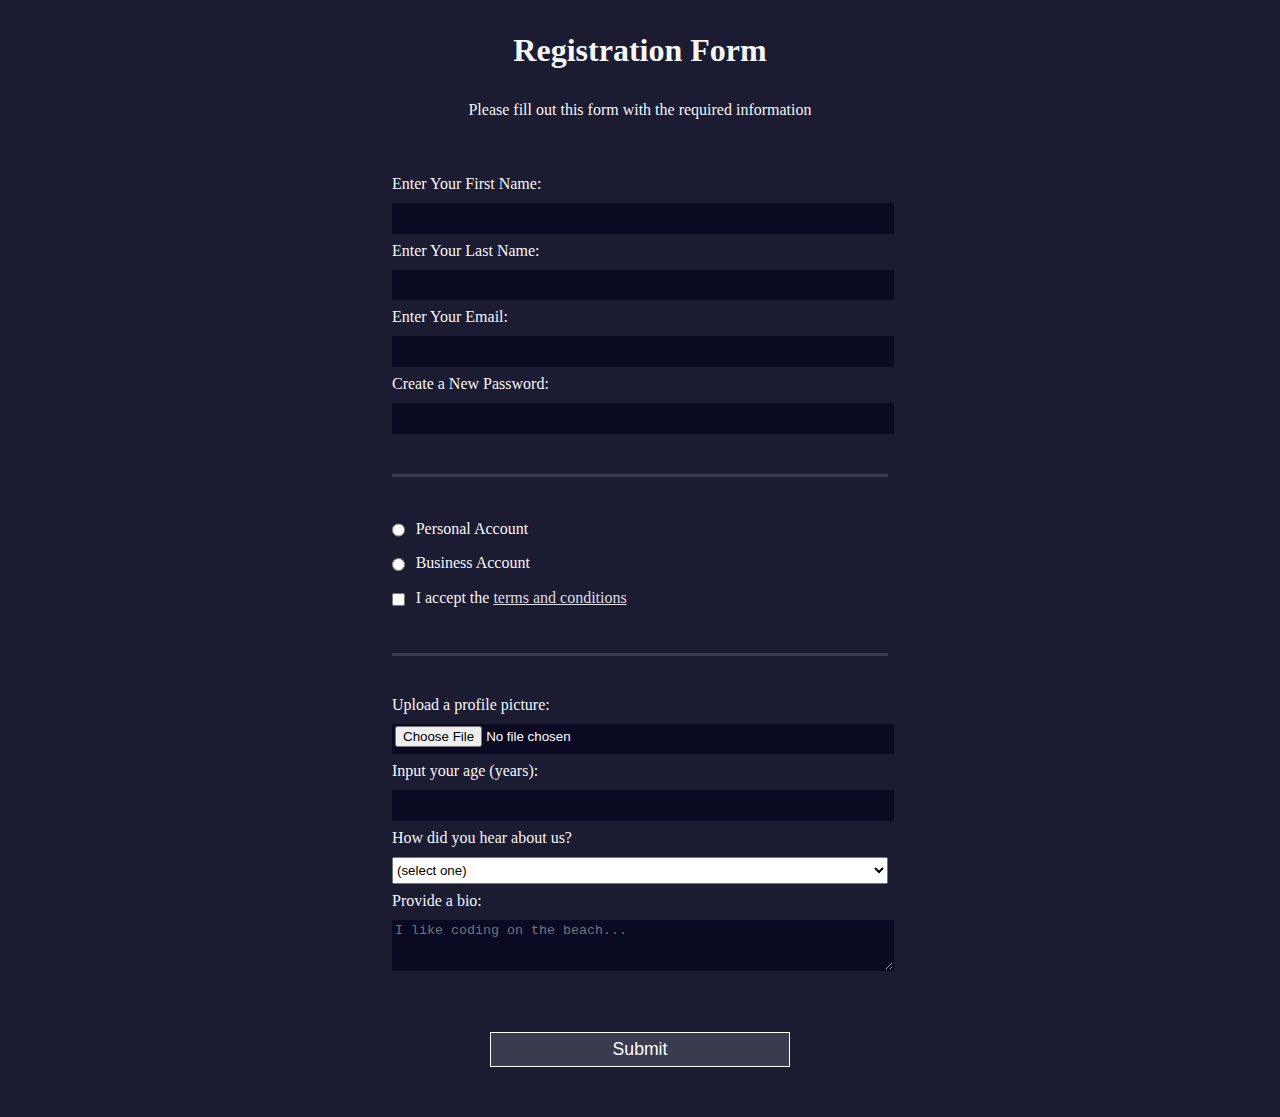
<file: HTML CSS/Registration Form/reg_form.html>
<!DOCTYPE html>
<html lang="en">
  <head>
    <meta charset="UTF-8">
    <title>Registration Form</title>
    <link rel="stylesheet" href="reg_form.css" />
  </head>
  <body>
    <h1>Registration Form</h1>
    <p>Please fill out this form with the required information</p>
    <form action='https://register-demo.freecodecamp.org'>
      <fieldset>
        <label>Enter Your First Name: <input type="text" name="first-name" required /></label>
        <label>Enter Your Last Name: <input type="text" name="last-name" required /></label>
        <label>Enter Your Email: <input type="email" name="email" required /></label>
        <label>Create a New Password: <input type="password" name="password" pattern="[a-z0-5]{8,}" required /></label>
      </fieldset>
      <fieldset>
        <label><input type="radio" name="account-type" class="inline" /> Personal Account</label>
        <label><input type="radio" name="account-type" class="inline" /> Business Account</label>
        <label>
          <input type="checkbox" name="terms" class="inline" required /> I accept the <a href="https://www.freecodecamp.org/news/terms-of-service/">terms and conditions</a>
        </label>
      </fieldset>
      <fieldset>
        <label>Upload a profile picture: <input type="file" name="file" /></label>
        <label>Input your age (years): <input type="number" name="age" min="13" max="120" />
        </label>
        <label>How did you hear about us?
          <select name="referrer">
            <option value="">(select one)</option>
            <option value="1">freeCodeCamp News</option>
            <option value="2">freeCodeCamp YouTube Channel</option>
            <option value="3">freeCodeCamp Forum</option>
            <option value="4">Other</option>
          </select>
        </label>
        <label>Provide a bio:
          <textarea name="bio" rows="3" cols="30" placeholder="I like coding on the beach..."></textarea>
        </label>
      </fieldset>
      <input type="submit" value="Submit" />
    </form>
  </body>
</html>
</file>
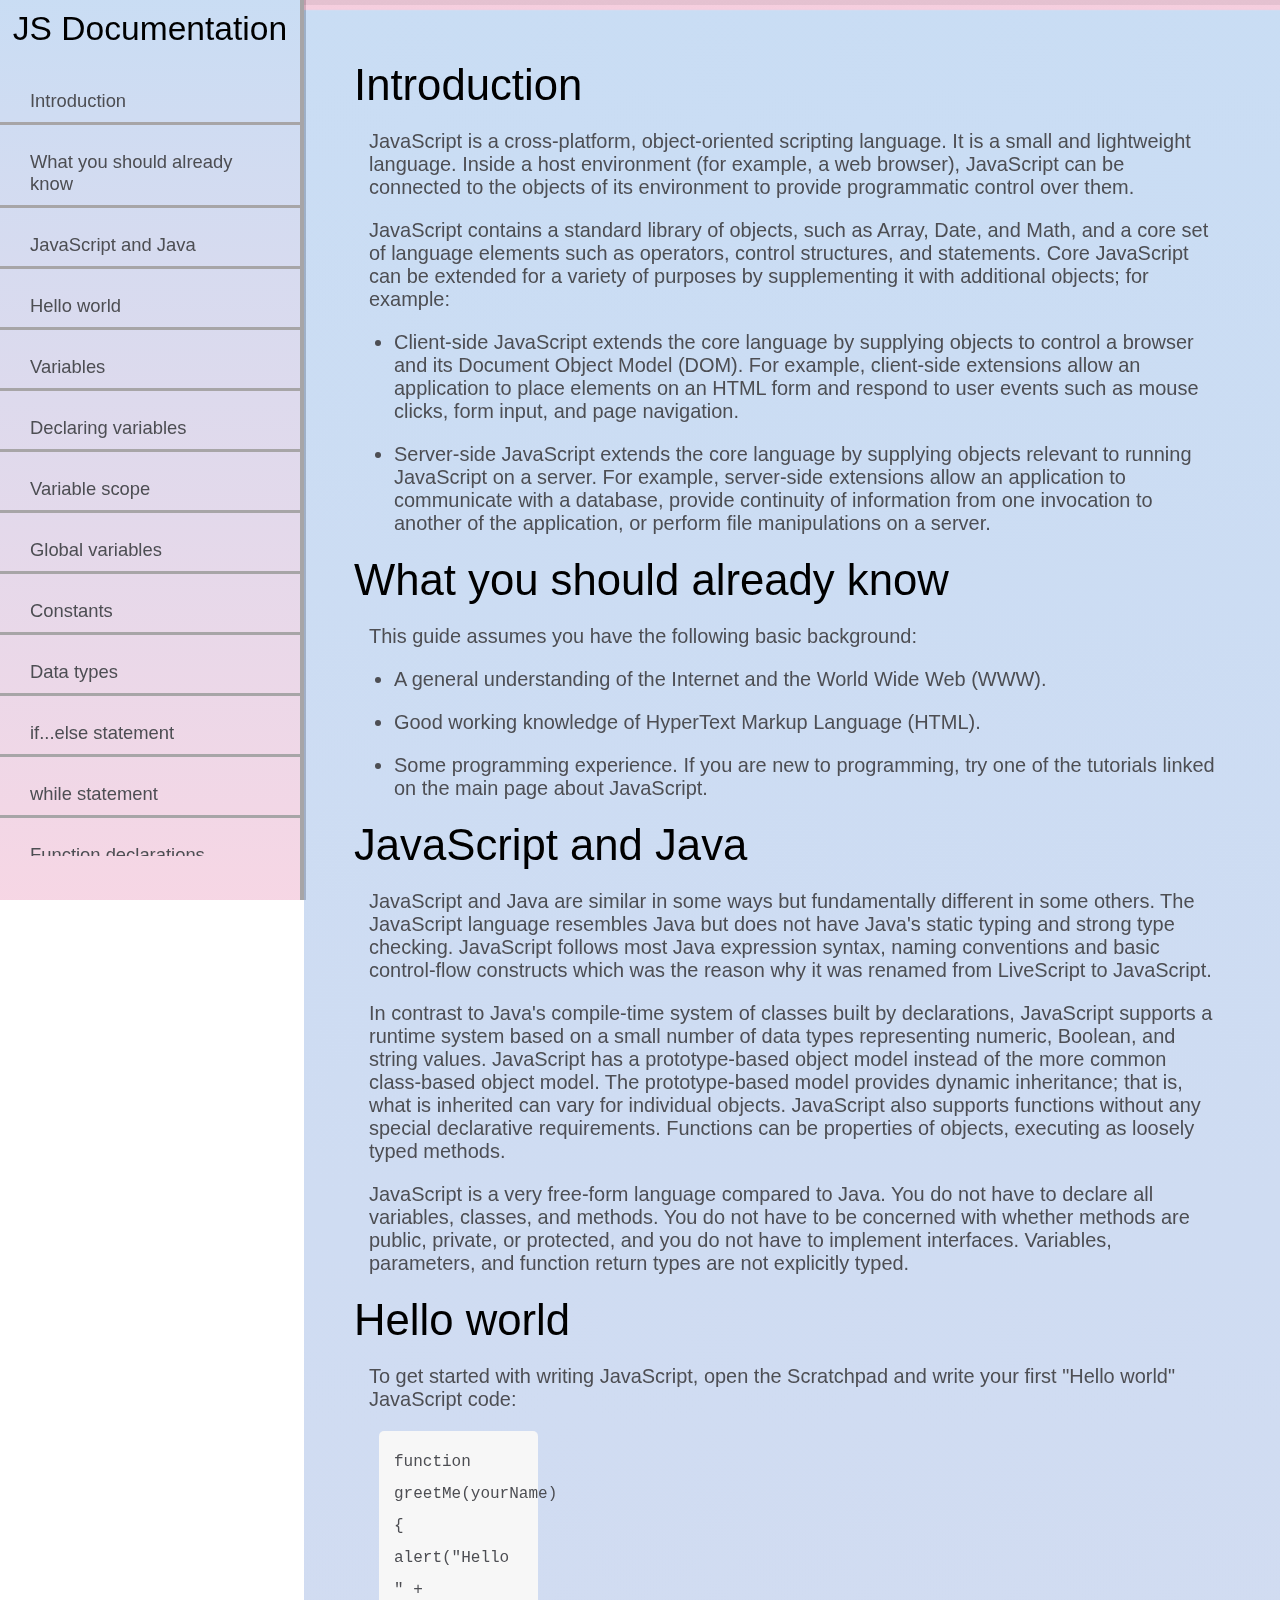
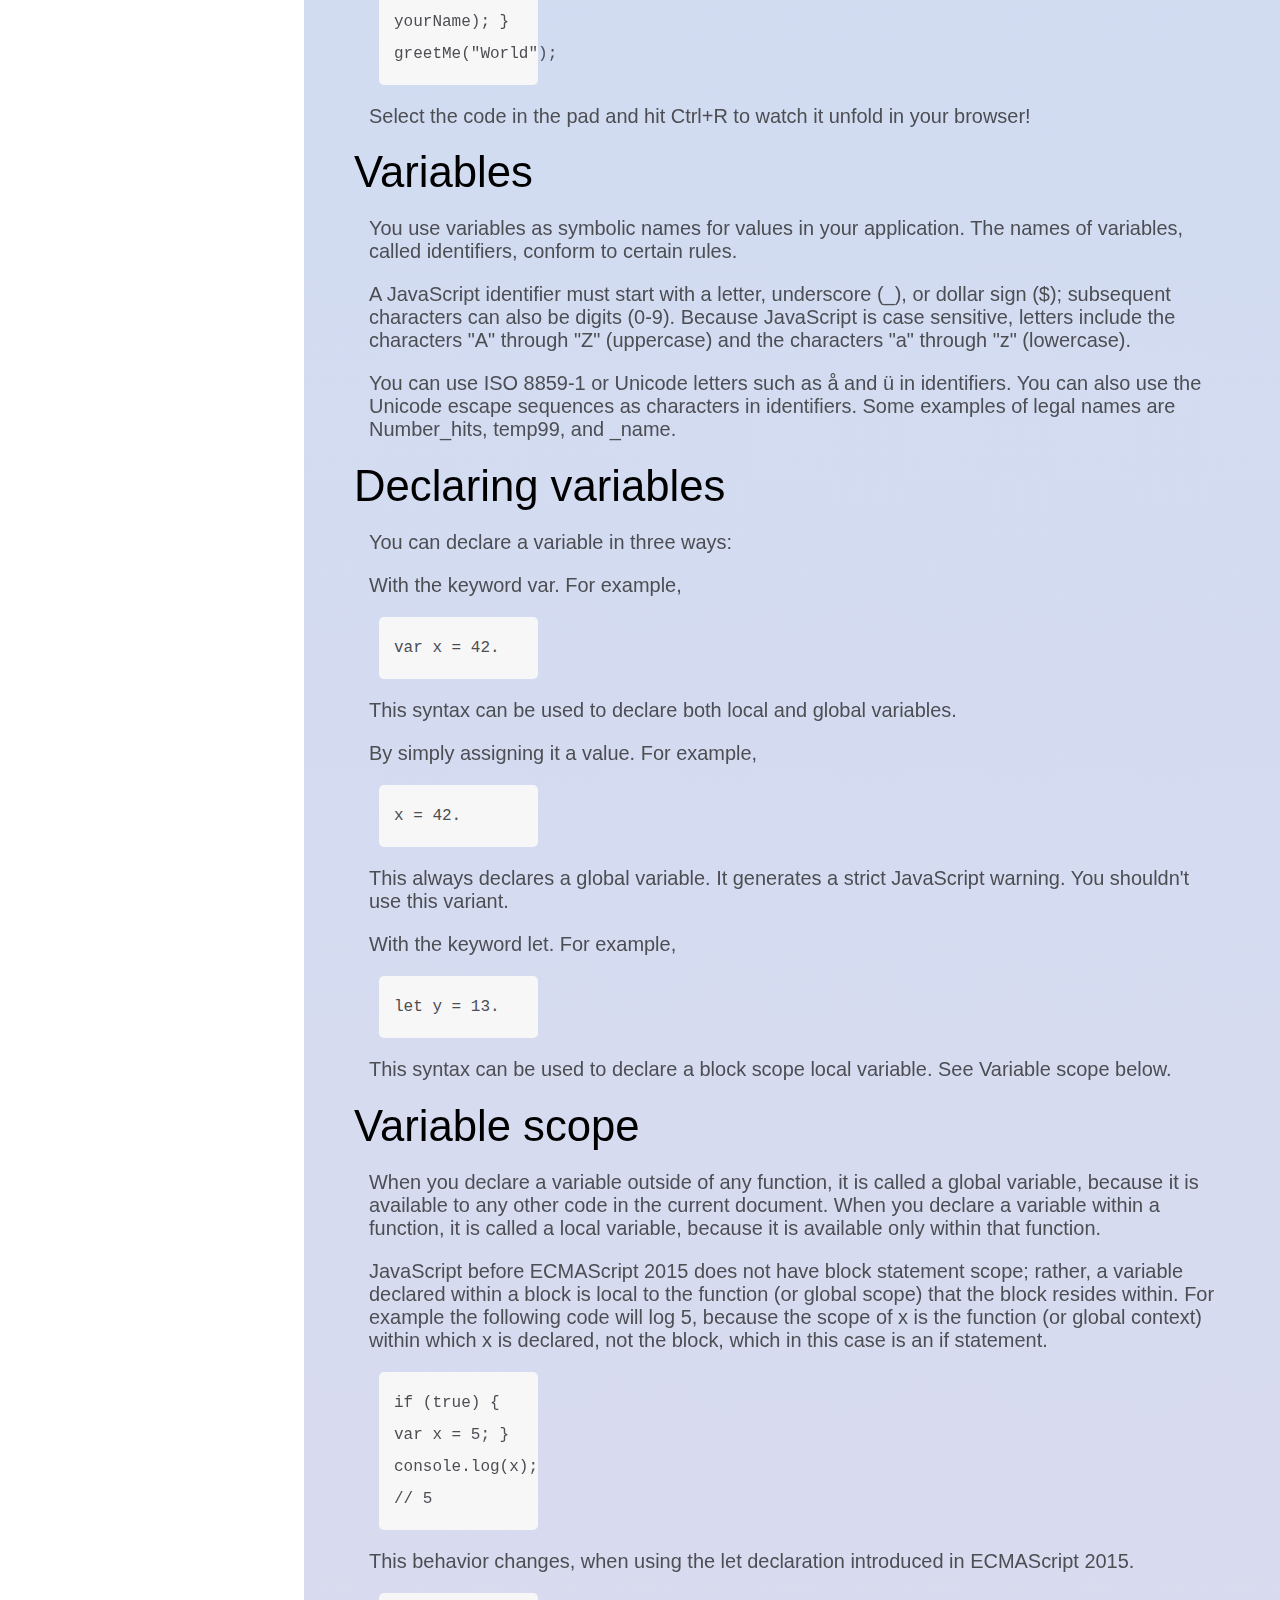
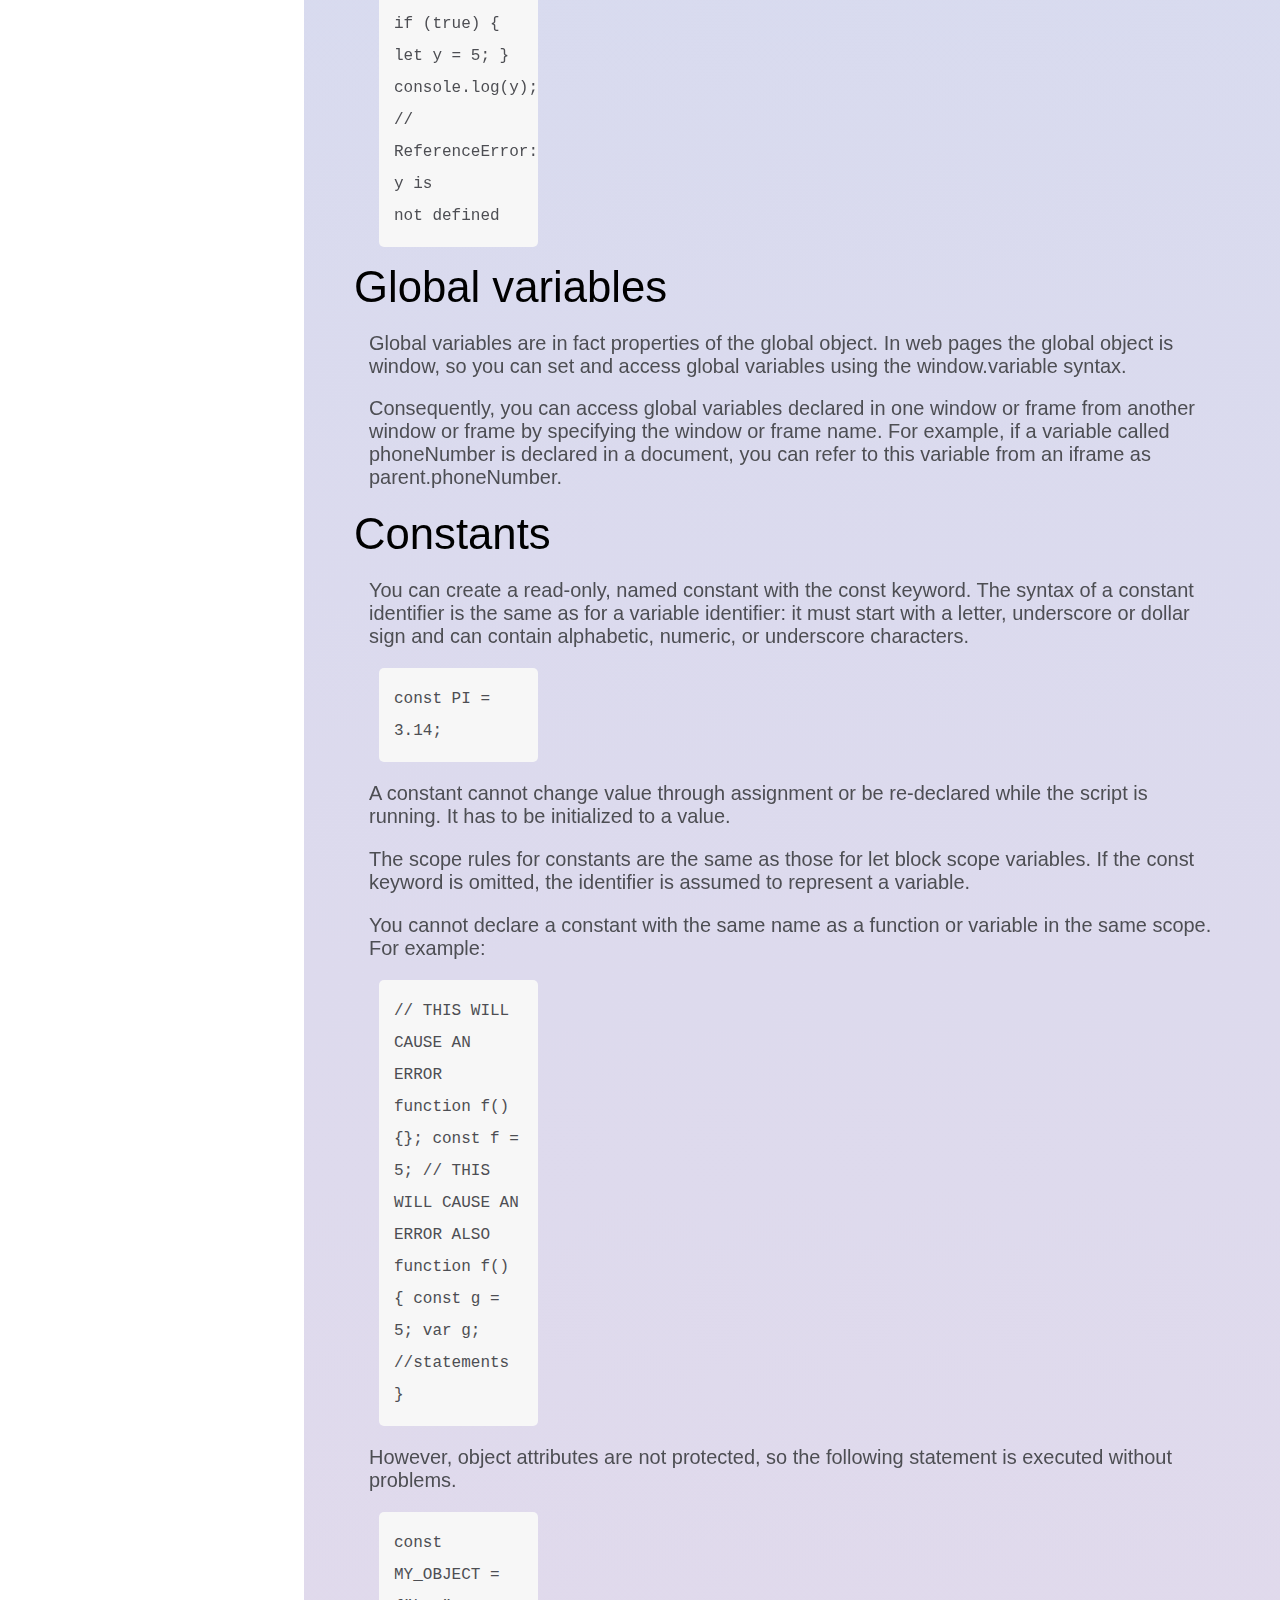
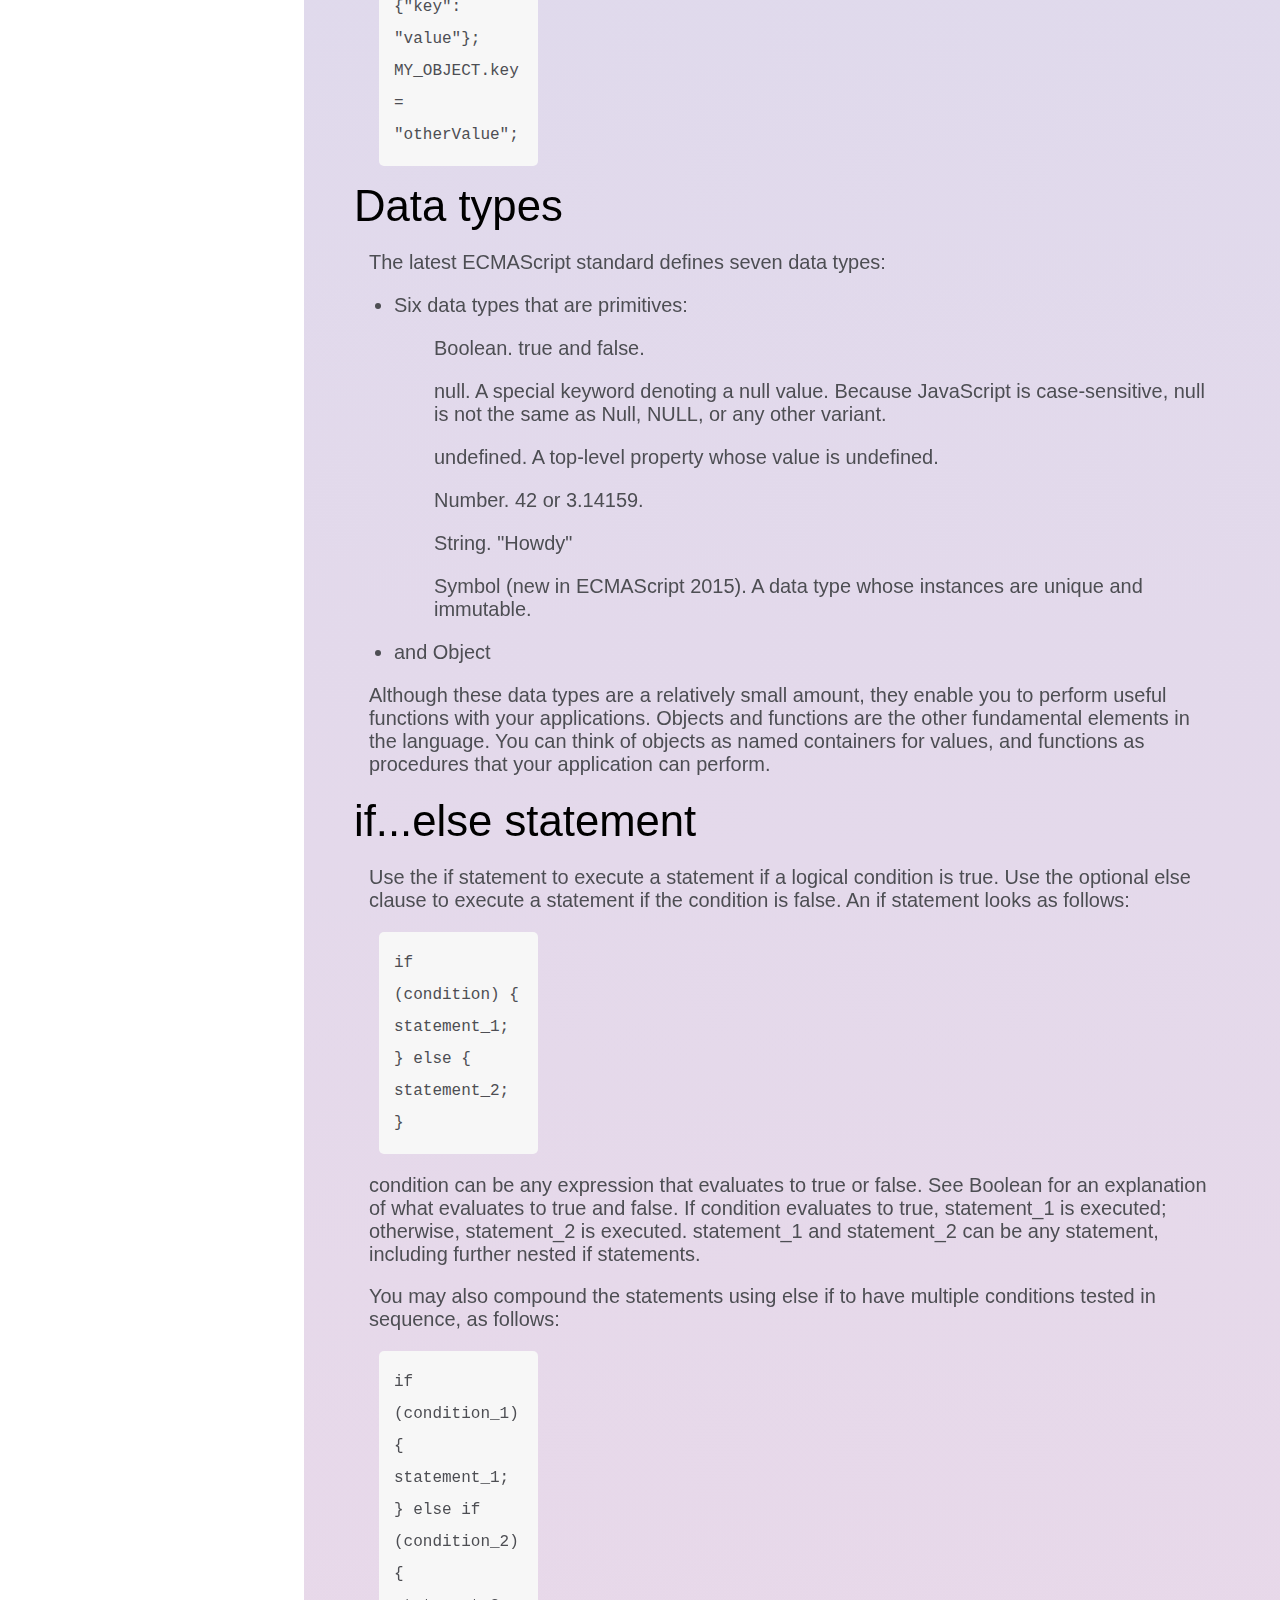
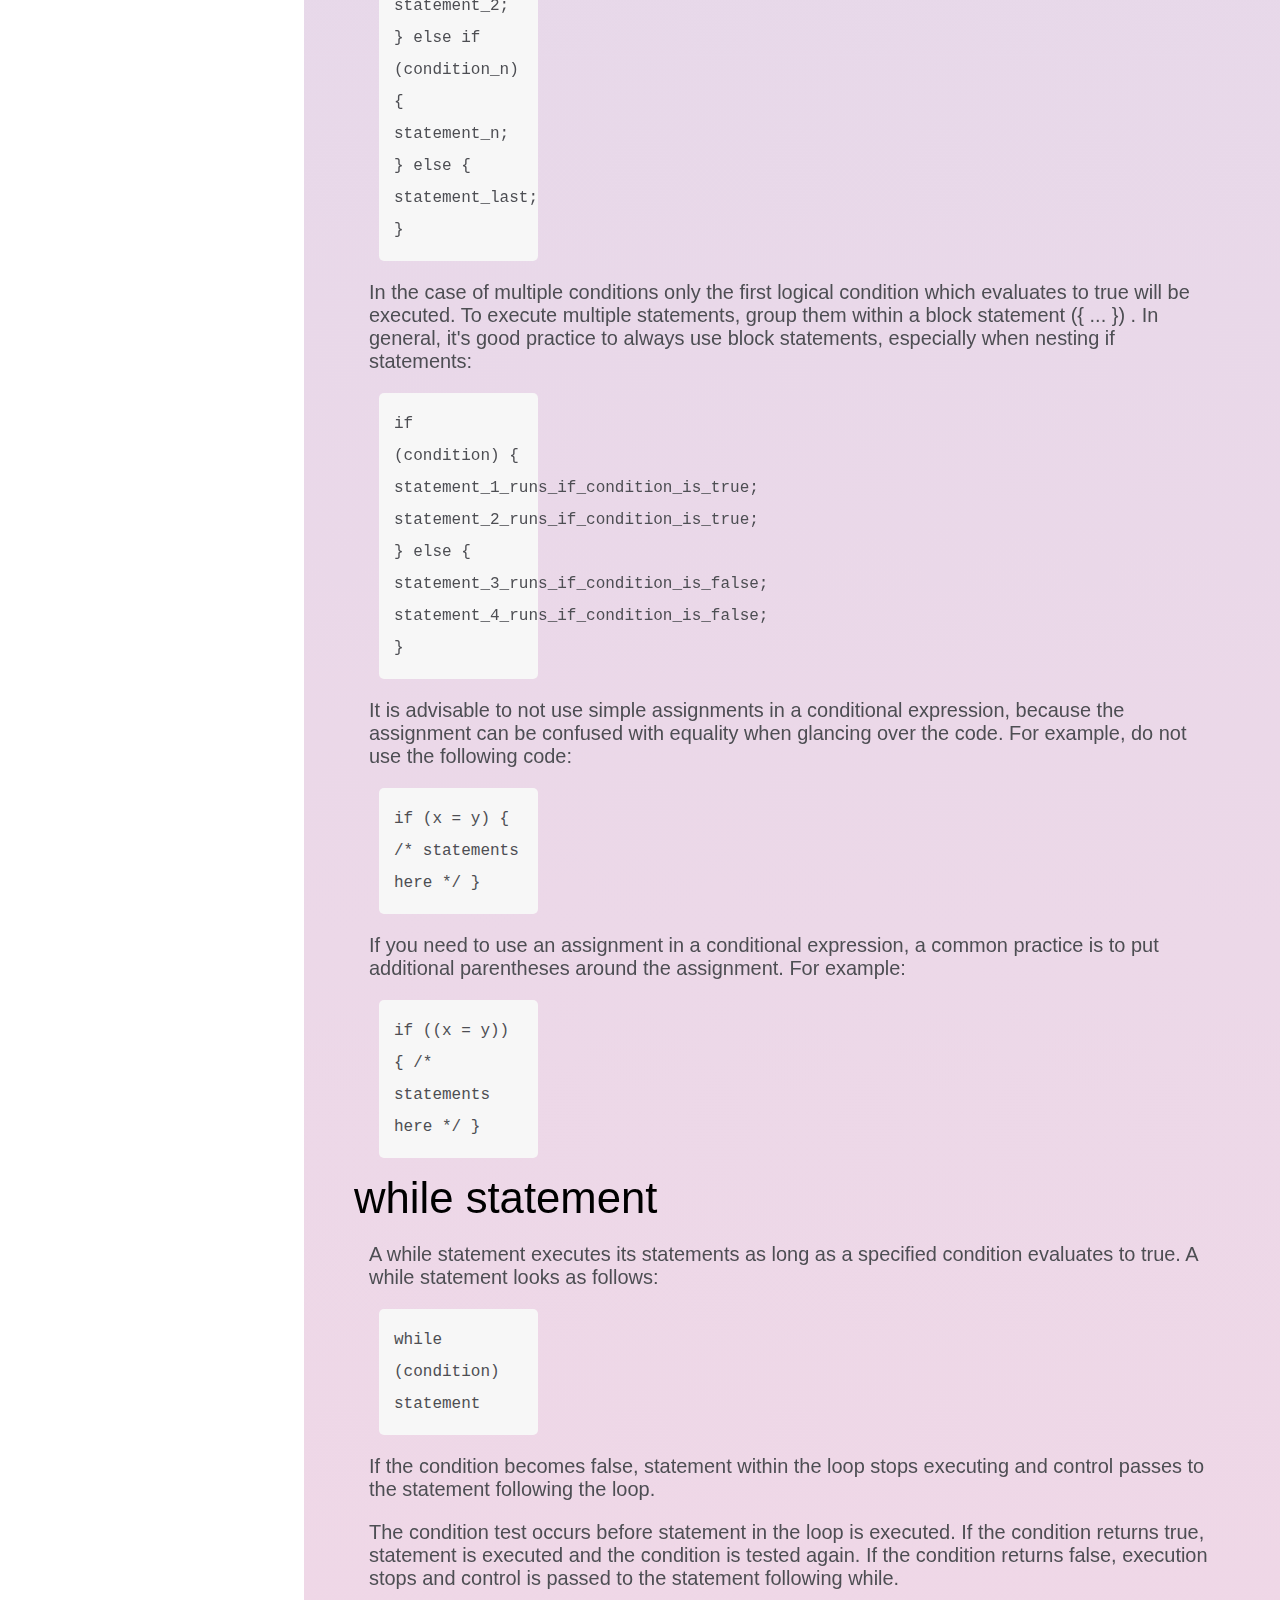
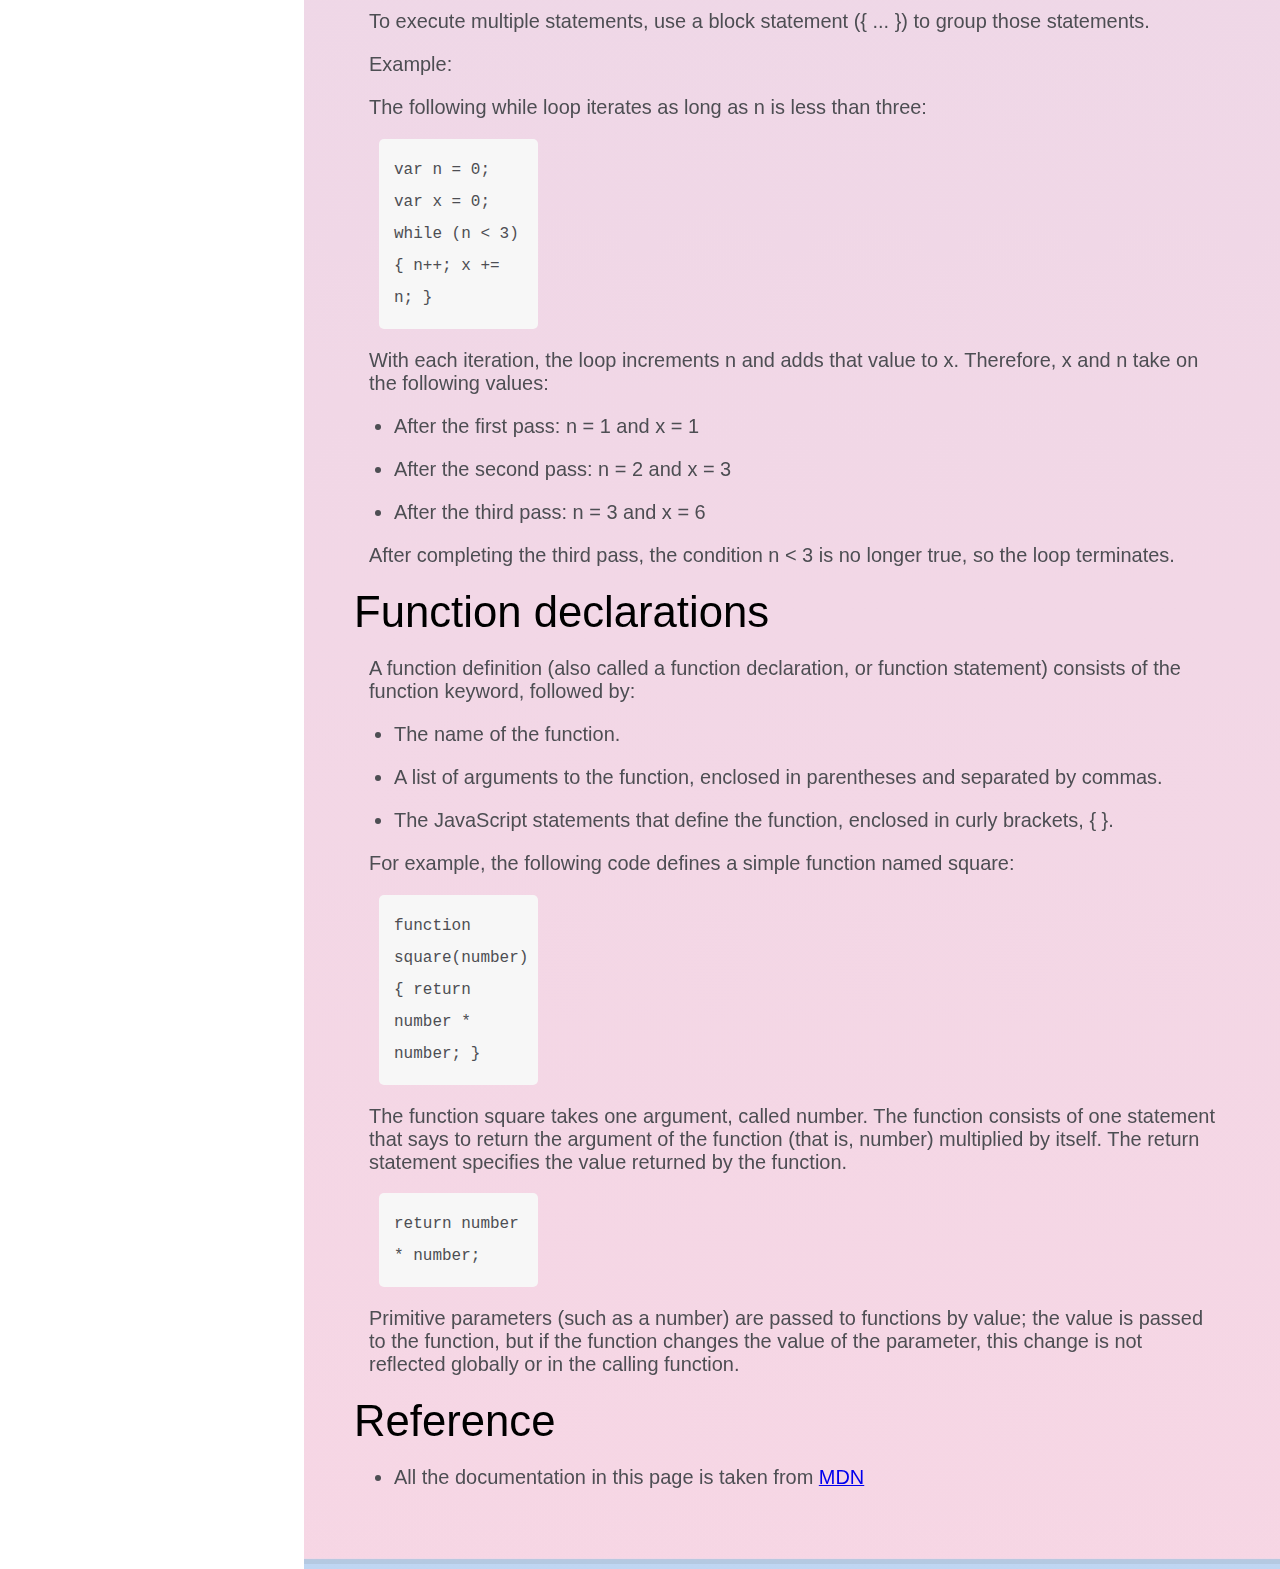
<file: HTML CSS/Technical Documentation/tech_doc.html>
<!DOCTYPE html>
<html lang="en">
  <head>
    <meta charset="UTF-8" />
    <title>Documentation Page</title>
    <meta name="viewport" content="width=device-width, initial-scale=1.0" />
    <link rel="stylesheet" href="tech_doc.css">
  </head>
  <nav id="navbar">
    <header>JS Documentation</header>
    <ul>
      <p>
        <a class="nav-link" href="#Introduction">Introduction</a>
        </p>
      <p>
        <a class="nav-link" href="#What_you_should_already_know">What you should already know</a>
        </p>
      <p>
        <a class="nav-link" href="#JavaScript_and_Java">JavaScript and Java</a>
        </p>
      <p>
        <a class="nav-link" href="#Hello_world">Hello world</a>
        </p>
      <p>
        <a class="nav-link" href="#Variables">Variables</a>
        </p>
      <p>
        <a class="nav-link" href="#Declaring_variables">Declaring variables</a>
        </p>
      <p>
        <a class="nav-link" href="#Variable_scope">Variable scope</a>
        </p>
      <p>
        <a class="nav-link" href="#Global_variables">Global variables</a>
        </p>
      <p>
        <a class="nav-link" href="#Constants">Constants</a>
        </p>
      <p>
        <a class="nav-link" href="#Data_types">Data types</a>
        </p>
      <p>
        <a class="nav-link" href="#if...else_statement">if...else statement</a>
        </p>
      <p>
        <a class="nav-link" href="#while_statement">while statement</a>
        </p>
      <p>
        <a class="nav-link" href="#Function_declarations">Function declarations</a>
        </p>
      <p>
        <a class="nav-link" href="#Reference">Reference</a>
        </p>
    </ul>
  </nav>
  <main id="main-doc">
      <section class="main-section" id="Introduction">
        <header>Introduction</header>
          <article>
            <p>JavaScript is a cross-platform, object-oriented scripting language. It is a small and lightweight language. Inside a host environment (for example, a web browser), JavaScript can be connected to the objects of its environment to provide programmatic control over them.</p>

            <p>JavaScript contains a standard library of objects, such as Array, Date, and Math, and a core set of language elements such as operators, control structures, and statements. Core JavaScript can be extended for a variety of purposes by supplementing it with additional objects; for example:</p>

            <li>Client-side JavaScript extends the core language by supplying objects to control a browser and its Document Object Model (DOM). For example, client-side extensions allow an application to place elements on an HTML form and respond to user events such as mouse clicks, form input, and page navigation.</li>
            <li>Server-side JavaScript extends the core language by supplying objects relevant to running JavaScript on a server. For example, server-side extensions allow an application to communicate with a database, provide continuity of information from one invocation to another of the application, or perform file manipulations on a server.</li>
            </article>
        </section>
      <section class="main-section" id="What_you_should_already_know">
          <header>What you should already know</header>
            <article>
              <p>This guide assumes you have the following basic background:</p>
              <li>A general understanding of the Internet and the World Wide Web (WWW).</li>
              <li>Good working knowledge of HyperText Markup Language (HTML).</li>
              <li>Some programming experience. If you are new to programming, try one of the tutorials linked on the main page about JavaScript.</li>
            </article>
        </section>
      <section class="main-section" id="JavaScript_and_Java">
          <header>JavaScript and Java</header>
            <article>
              <p>JavaScript and Java are similar in some ways but fundamentally different in some others. The JavaScript language resembles Java but does not have Java's static typing and strong type checking. JavaScript follows most Java expression syntax, naming conventions and basic control-flow constructs which was the reason why it was renamed from LiveScript to JavaScript.</p>

              <p>In contrast to Java's compile-time system of classes built by declarations, JavaScript supports a runtime system based on a small number of data types representing numeric, Boolean, and string values. JavaScript has a prototype-based object model instead of the more common class-based object model. The prototype-based model provides dynamic inheritance; that is, what is inherited can vary for individual objects. JavaScript also supports functions without any special declarative requirements. Functions can be properties of objects, executing as loosely typed methods.</p>

              <p>JavaScript is a very free-form language compared to Java. You do not have to declare all variables, classes, and methods. You do not have to be concerned with whether methods are public, private, or protected, and you do not have to implement interfaces. Variables, parameters, and function return types are not explicitly typed.</p>
            </article>
        </section>
      <section class="main-section" id="Hello_world">
          <header>Hello world</header>
            <article>
              <p>To get started with writing JavaScript, open the Scratchpad and write your first "Hello world" JavaScript code:</p>

              <code>function greetMe(yourName) { alert("Hello " + yourName); }
greetMe("World");</code>

              <p>Select the code in the pad and hit Ctrl+R to watch it unfold in your browser!</p>
            </article>
        </section>
      <section class="main-section" id="Variables">
          <header>Variables</header>
        <article>
          <p>You use variables as symbolic names for values in your application. The names of variables, called identifiers, conform to certain rules.</p>

          <p>A JavaScript identifier must start with a letter, underscore (_), or dollar sign ($); subsequent characters can also be digits (0-9). Because JavaScript is case sensitive, letters include the characters "A" through "Z" (uppercase) and the characters "a" through "z" (lowercase).</p>
          <p>You can use ISO 8859-1 or Unicode letters such as å and ü in identifiers. You can also use the Unicode escape sequences as characters in identifiers. Some examples of legal names are Number_hits, temp99, and _name.</p>
        </article>
      </section>
      <section class="main-section" id="Declaring_variables">
        <header>Declaring variables</header>
        <article>
          <p>You can declare a variable in three ways:</p>

          <p>With the keyword var. For example,</p>

          <code>var x = 42.</code>

          <p>This syntax can be used to declare both local and global variables.</p>
          <p>By simply assigning it a value. For example,</p>

          <code>x = 42.</code>

          <p>This always declares a global variable. It generates a strict JavaScript warning. You shouldn't use this variant.</p>

          <p>With the keyword let. For example,</p>

          <code>let y = 13.</code>

          <p>This syntax can be used to declare a block scope local variable. See Variable scope below.</p>
          </article>
          </section>
          <section class="main-section" id="Variable_scope">
            <header>Variable scope</header>
            <article>
            <p>When you declare a variable outside of any function, it is called a global variable, because it is available to any other code in the current document. When you declare a variable within a function, it is called a local variable, because it is available only within that function.</p>
            <p>JavaScript before ECMAScript 2015 does not have block statement scope; rather, a variable declared within a block is local to the function (or global scope) that the block resides within. For example the following code will log 5, because the scope of x is the function (or global context) within which x is declared, not the block, which in this case is an if statement.</p>
            <code>if (true) { var x = 5; } console.log(x); // 5</code>
            <p>This behavior changes, when using the let declaration introduced in ECMAScript 2015.</p>
            <code>if (true) { let y = 5; } console.log(y); // ReferenceError: y is
not defined</code>
            </article>
          </section>
          <section class="main-section" id="Global_variables">
            <header>Global variables</header>
            <article>
              <p>Global variables are in fact properties of the global object. In web pages the global object is window, so you can set and access global variables using the window.variable syntax.</p>
              <p>Consequently, you can access global variables declared in one window or frame from another window or frame by specifying the window or frame name. For example, if a variable called phoneNumber is declared in a document, you can refer to this variable from an iframe as parent.phoneNumber.</p>
            </article>
            </section>
            <section class="main-section" id="Constants">
              <header>Constants</header>
              <article>
                <p>You can create a read-only, named constant with the const keyword. The syntax of a constant identifier is the same as for a variable identifier: it must start with a letter, underscore or dollar sign and can contain alphabetic, numeric, or underscore characters.</p>
                <code>const PI = 3.14;</code>
                <p>A constant cannot change value through assignment or be re-declared while the script is running. It has to be initialized to a value.</p>
                <p>The scope rules for constants are the same as those for let block scope variables. If the const keyword is omitted, the identifier is assumed to represent a variable.</p>
                <p>You cannot declare a constant with the same name as a function or variable in the same scope. For example:</p>
                <code>// THIS WILL CAUSE AN ERROR function f() {}; const f = 5; // THIS
WILL CAUSE AN ERROR ALSO function f() { const g = 5; var g;
//statements }</code>
                <p>However, object attributes are not protected, so the following statement is executed without problems.</p>
                <code>const MY_OBJECT = {"key": "value"}; MY_OBJECT.key =
"otherValue";</code>
              </article>
              </section>
              <section class="main-section" id="Data_types">
                <header>Data types</header>
                <article>
                  <p>The latest ECMAScript standard defines seven data types:</p>
                  <li>Six data types that are primitives:
                    <ul>Boolean. true and false.</ul>
                    <ul>null. A special keyword denoting a null value. Because JavaScript is case-sensitive, null is not the same as Null, NULL, or any other variant.</ul>
                    <ul>undefined. A top-level property whose value is undefined.</ul>
                    <ul>Number. 42 or 3.14159.</ul>
                    <ul>String. "Howdy"</ul>
                    <ul>Symbol (new in ECMAScript 2015). A data type whose instances are unique and immutable.</ul>
                  </li>
                  <li>and Object</li>
                  <p>Although these data types are a relatively small amount, they enable you to perform useful functions with your applications. Objects and functions are the other fundamental elements in the language. You can think of objects as named containers for values, and functions as procedures that your application can perform.</p>
                </article>
              </section>
              <section class="main-section" id="if...else_statement">
                <header>if...else statement</header>
                <article>
                  <p>Use the if statement to execute a statement if a logical condition is true. Use the optional else clause to execute a statement if the condition is false. An if statement looks as follows:</p>
                  <code>if (condition) { statement_1; } else { statement_2; }</code>
                  <p>condition can be any expression that evaluates to true or false. See Boolean for an explanation of what evaluates to true and false. If condition evaluates to true, statement_1 is executed; otherwise, statement_2 is executed. statement_1 and statement_2 can be any statement, including further nested if statements.</p>
                  <p>You may also compound the statements using else if to have multiple conditions tested in sequence, as follows:</p>
                  <code>if (condition_1) { statement_1; } else if (condition_2) {
statement_2; } else if (condition_n) { statement_n; } else {
statement_last; }</code>
                  <p>In the case of multiple conditions only the first logical condition which evaluates to true will be executed. To execute multiple statements, group them within a block statement ({ ... }) . In general, it's good practice to always use block statements, especially when nesting if statements:</p>
                  <code>if (condition) { statement_1_runs_if_condition_is_true;
statement_2_runs_if_condition_is_true; } else {
statement_3_runs_if_condition_is_false;
statement_4_runs_if_condition_is_false; }</code>
                  <p>It is advisable to not use simple assignments in a conditional expression, because the assignment can be confused with equality when glancing over the code. For example, do not use the following code:</p>
                  <code>if (x = y) { /* statements here */ }</code>
                  <p>If you need to use an assignment in a conditional expression, a common practice is to put additional parentheses around the assignment. For example:</p>
                  <code>if ((x = y)) { /* statements here */ }</code>
                </article>
              </section>
              <section class="main-section" id="while_statement">
                <header>while statement</header>
                <article>
                  <p>A while statement executes its statements as long as a specified condition evaluates to true. A while statement looks as follows:</p>
                  <code>while (condition) statement</code>
                  <p>If the condition becomes false, statement within the loop stops executing and control passes to the statement following the loop.</p>
                  <p>The condition test occurs before statement in the loop is executed. If the condition returns true, statement is executed and the condition is tested again. If the condition returns false, execution stops and control is passed to the statement following while.</p>
                  <p>To execute multiple statements, use a block statement ({ ... }) to group those statements.</p>
                  <p>Example:</p>
                  <p>The following while loop iterates as long as n is less than three:</p>
                  <code>var n = 0; var x = 0; while (n < 3) { n++; x += n; }</code>
                  <p>With each iteration, the loop increments n and adds that value to x. Therefore, x and n take on the following values:</p>
                  <li>After the first pass: n = 1 and x = 1</li>
                  <li>After the second pass: n = 2 and x = 3</li>
                  <li>After the third pass: n = 3 and x = 6</li>
                  <p>After completing the third pass, the condition n < 3 is no longer true, so the loop terminates.</p>
                </article>
              </section>
              <section class="main-section" id="Function_declarations">
                <header>Function declarations</header>
                <article>
                  <p>A function definition (also called a function declaration, or function statement) consists of the function keyword, followed by:</p>
                  <li>The name of the function.</li>
                  <li>A list of arguments to the function, enclosed in parentheses and separated by commas.</li>
                  <li>The JavaScript statements that define the function, enclosed in curly brackets, { }.</li>
                  <p>For example, the following code defines a simple function named square:</p>
                  <code>function square(number) { return number * number; }</code>
                  <p>The function square takes one argument, called number. The function consists of one statement that says to return the argument of the function (that is, number) multiplied by itself. The return statement specifies the value returned by the function.</p>
                  <code>return number * number;</code>
                  <p>Primitive parameters (such as a number) are passed to functions by value; the value is passed to the function, but if the function changes the value of the parameter, this change is not reflected globally or in the calling function.</p>
                </article>
              </section>
              <section class="main-section" id="Reference">
                <header>Reference</header>
                <article>
                  <li>All the documentation in this page is taken from <a id="MDN-link" target="_blank" href="https://developer.mozilla.org/en-US/docs/Web/JavaScript/Guide">MDN</a></li>
                </article>
              </section>
    </main>
</file>
<file: HTML CSS/Registration Form/reg_form.css>
body {
    width: 100%;
    height: 100vh;
    margin: 0;
    background-color: #1b1b32;
    color: #f5f6f7;
    font-family: Tahoma;
    font-size: 16px;
  }
  
  h1, p {
    margin: 1em auto;
    text-align: center;
  }
  
  form {
    width: 60vw;
    max-width: 500px;
    min-width: 300px;
    margin: 0 auto;
    padding-bottom: 2em;
  }
  
  fieldset {
    border: none;
    padding: 2rem 0;
    border-bottom: 3px solid #3b3b4f;
  }
  
  fieldset:last-of-type {
    border-bottom: none;
  }
  
  label {
    display: block;
    margin: 0.5rem 0;
  }
  
  input,
  textarea,
  select {
    margin: 10px 0 0 0;
    width: 100%;
    min-height: 2em;
  }
  
  input, textarea {
    background-color: #0a0a23;
    border: 1px solid #0a0a23;
    color: #ffffff;
  }
  
  .inline {
    width: unset;
    margin: 0 0.5em 0 0;
    vertical-align: middle;
  }
  
  input[type="submit"] {
    display: block;
    width: 60%;
    margin: 1em auto;
    height: 2em;
    font-size: 1.1rem;
    background-color: #3b3b4f;
    border-color: white;
    min-width: 300px;
  }
  
  input[type="file"] {
    padding: 1px 2px;
  }
  
  a {
    color: #dfdfe2
  }
</file>
<file: HTML CSS/Technical Documentation/tech_doc.css>
main {
    border-top-style: groove;
    border-top-width: 10px;
    border-bottom-style: groove;
    border-bottom-width: 10px;
    border-top-color: rgba(238,174,202,.2);
    border-bottom-color: rgba(148,187,233,.2);
    padding: 50px;
    background: linear-gradient(0deg, rgba(238,174,202,.5) 0%, rgba(148,187,233,.5) 100%);
    position: absolute;
    margin-left: 296px;
    margin-top: -8px;
    font-size: 1.3em;
    font-family: Sans-serif;
  }
  
  #navbar {
    position: fixed;
    min-width: 290px;
    top: 0px;
    left: 0px;
    width: 300px;
    height: 100%;
    border-right: solid;
    border-width: 6px;
    border-right-color: #a7a5a7;
    background: linear-gradient(0deg, rgba(238,174,202,.5) 0%, rgba(148,187,233,.5) 100%);
    font-family: Sans-serif;
  }
  
  .nav-link {
    border-bottom: solid;
    border-color: #a7a5a7;
    font-size: 1.15em;
  }
  
  header {
    color: black;
    margin: 10px;
    text-align: center;
    font-size: 2.1em;
    font-weight: thin;
  }
  
  #main-doc header {
    text-align: left;
    margin: 0px;
  }
  
  #navbar ul {
    height: 88%;
    padding: 0;
    overflow-y: auto;
    overflow-x: hidden;
  }
  
  #navbar li {
    color: #4d4e53;
    border-top: 1px solid;
    list-style: none;
    position: relative;
    width: 100%;
  }
  
  #navbar a {
    display: block;
    padding: 10px 30px;
    color: #4d4e53;
    text-decoration: none;
    cursor: pointer;
  }
  
  section article {
    color: #4d4e53;
    margin: 15px;
    font-size: 0.96em;
  }
  
  section li {
    margin: 20px 0px 20px 25px;
  }
  
  code {
    display: block;
    text-align: left;
    white-space: pre-line;
    position: relative;
    word-break: normal;
    word-wrap: normal;
    line-height: 2;
    background-color: #f7f7f7;
    padding: 15px;
    margin: 10px;
    border-radius: 5px;
    font-size: 16px;
    margin-right: 80%
  }
  
  @media only screen and (max-width: 815px) {
    /* For mobile phones: */
    #navbar ul {
      border: 1px solid;
      height: 207px;
    }
  
    #navbar {
      background-color: white;
      position: absolute;
      top: 0;
      padding: 0;
      margin: 0;
      width: 100%;
      max-height: 275px;
      border: none;
      z-index: 1;
      border-bottom: 2px solid;
    }
  
    #main-doc {
      position: relative;
      margin-left: 0px;
      margin-top: 270px;
    }
  }
  
  @media only screen and (max-width: 400px) {
    #main-doc {
      margin-left: -10px;
    }
  
    code {
      margin-left: -20px;
      width: 100%;
      padding: 15px;
      padding-left: 10px;
      padding-right: 45px;
      min-width: 233px;
    }
  }
  
  @media only screen and (max-width: 400px) {
    #main-doc {
      margin-left: -10px;
    }
  
    code {
      margin-left: -20px;
      width: 100%;
      padding: 15px;
      padding-left: 10px;
      padding-right: 45px;
      min-width: 233px;
    }
  }
</file>
